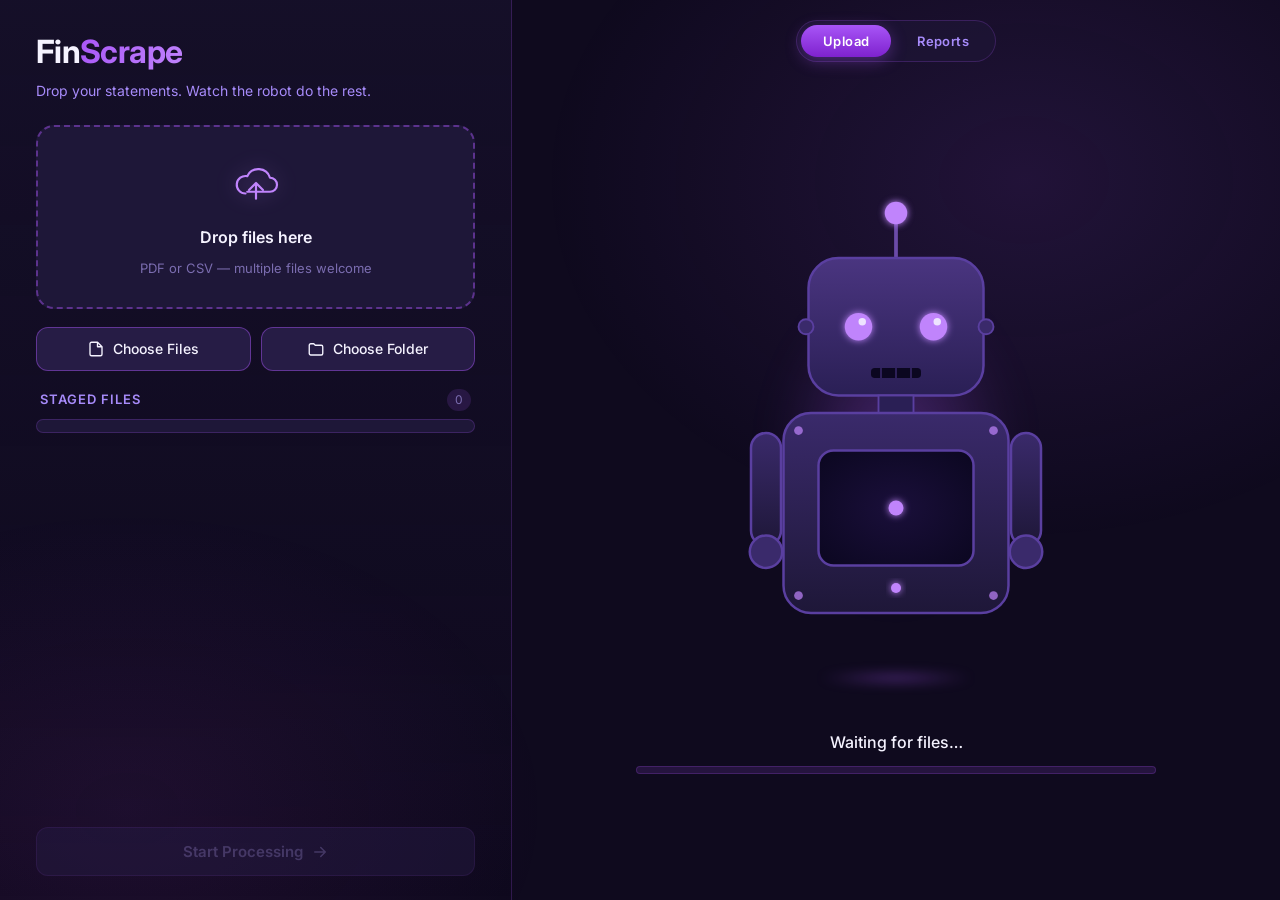
<file: index.html>
<!DOCTYPE html>
<html lang="en">
<head>
  <meta charset="UTF-8" />
  <meta name="viewport" content="width=device-width, initial-scale=1.0" />
  <title>FinScrape — Financial Statement Analyzer</title>
  <link
    href="https://fonts.googleapis.com/css2?family=Inter:wght@400;500;600;700&display=swap"
    rel="stylesheet"
  />
  <link rel="stylesheet" href="styles.css" />
</head>
<body>
  <main class="app">
    <!-- ============================================================
         LEFT COLUMN — file inputs
         ============================================================ -->
    <section class="left-col">
      <header class="app-header">
        <h1 class="app-title">
          <span class="title-mark">Fin</span><span class="title-accent">Scrape</span>
        </h1>
        <p class="app-tagline">Drop your statements. Watch the robot do the rest.</p>
      </header>

      <div
        id="dropZone"
        class="drop-zone"
        role="button"
        tabindex="0"
        aria-label="Drop files here or click to choose"
      >
        <svg class="drop-icon" viewBox="0 0 64 64" aria-hidden="true">
          <path
            d="M20 44a10 10 0 1 1 2-19.8A14 14 0 0 1 48 26a8 8 0 0 1 0 16H22"
            fill="none"
            stroke="currentColor"
            stroke-width="2.5"
            stroke-linecap="round"
            stroke-linejoin="round"
          />
          <path
            d="M32 32v18M24 40l8-8 8 8"
            fill="none"
            stroke="currentColor"
            stroke-width="2.5"
            stroke-linecap="round"
            stroke-linejoin="round"
          />
        </svg>
        <p class="drop-title">Drop files here</p>
        <p class="drop-hint">PDF or CSV — multiple files welcome</p>
      </div>

      <div class="picker-row">
        <button id="chooseFilesBtn" class="btn btn-secondary" type="button">
          <svg viewBox="0 0 24 24" class="btn-icon" aria-hidden="true">
            <path
              d="M14 3H6a2 2 0 0 0-2 2v14a2 2 0 0 0 2 2h12a2 2 0 0 0 2-2V9l-6-6z"
              fill="none"
              stroke="currentColor"
              stroke-width="1.8"
              stroke-linejoin="round"
            />
            <path
              d="M14 3v6h6"
              fill="none"
              stroke="currentColor"
              stroke-width="1.8"
              stroke-linejoin="round"
            />
          </svg>
          Choose Files
        </button>
        <button id="chooseFolderBtn" class="btn btn-secondary" type="button">
          <svg viewBox="0 0 24 24" class="btn-icon" aria-hidden="true">
            <path
              d="M3 7a2 2 0 0 1 2-2h4l2 2h8a2 2 0 0 1 2 2v9a2 2 0 0 1-2 2H5a2 2 0 0 1-2-2V7z"
              fill="none"
              stroke="currentColor"
              stroke-width="1.8"
              stroke-linejoin="round"
            />
          </svg>
          Choose Folder
        </button>
        <input
          id="fileInput"
          type="file"
          multiple
          accept=".pdf,.csv"
          hidden
        />
        <input id="folderInput" type="file" webkitdirectory multiple hidden />
      </div>

      <div id="fileListWrap" class="file-list-wrap" hidden>
        <div class="file-list-header">
          <span class="file-list-title">Staged files</span>
          <span id="fileListCount" class="file-list-count">0</span>
        </div>
        <ul id="fileList" class="file-list" aria-live="polite"></ul>
      </div>

      <button id="startBtn" class="btn btn-primary cta" type="button" disabled>
        <span class="cta-label">Start Processing</span>
        <svg class="cta-arrow" viewBox="0 0 24 24" aria-hidden="true">
          <path
            d="M5 12h14M13 6l6 6-6 6"
            fill="none"
            stroke="currentColor"
            stroke-width="2"
            stroke-linecap="round"
            stroke-linejoin="round"
          />
        </svg>
      </button>
    </section>

    <!-- ============================================================
         RIGHT COLUMN — robot + reports (tab-switched)
         ============================================================ -->
    <section class="right-col">
      <div class="tab-row" role="tablist">
        <button id="tabUpload"  class="tab-btn is-active" role="tab" type="button" aria-selected="true">Upload</button>
        <button id="tabReports" class="tab-btn"           role="tab" type="button" aria-selected="false">Reports</button>
      </div>

      <!-- ====== Upload view (robot) ====== -->
      <div id="viewUpload" class="right-view is-active">
      <div class="robot-stage">
        <div class="robot-glow" aria-hidden="true"></div>

        <!-- Robot SVG. State classes (state-idle, state-uploading, etc.)
             are toggled on the root <svg> by robot.js. -->
        <svg
          id="robot"
          class="robot state-idle"
          viewBox="0 0 320 420"
          xmlns="http://www.w3.org/2000/svg"
          aria-label="Animated robot"
          role="img"
        >
          <defs>
            <linearGradient id="bodyGrad" x1="0" y1="0" x2="0" y2="1">
              <stop offset="0%" stop-color="#3a2a6b" />
              <stop offset="100%" stop-color="#1e1738" />
            </linearGradient>
            <linearGradient id="headGrad" x1="0" y1="0" x2="0" y2="1">
              <stop offset="0%" stop-color="#4a3580" />
              <stop offset="100%" stop-color="#2a1f55" />
            </linearGradient>
            <radialGradient id="screenGrad" cx="0.5" cy="0.5" r="0.7">
              <stop offset="0%" stop-color="#1a0f3a" />
              <stop offset="100%" stop-color="#0b0720" />
            </radialGradient>
            <filter id="softGlow" x="-50%" y="-50%" width="200%" height="200%">
              <feGaussianBlur stdDeviation="3" result="blur" />
              <feMerge>
                <feMergeNode in="blur" />
                <feMergeNode in="SourceGraphic" />
              </feMerge>
            </filter>
          </defs>

          <!-- everything inside this group bobs as a unit -->
          <g class="robot-float">
            <!-- Antenna -->
            <g class="robot-antenna">
              <line
                x1="160"
                y1="62"
                x2="160"
                y2="32"
                stroke="#6b4ba8"
                stroke-width="3"
                stroke-linecap="round"
              />
              <circle
                class="robot-antenna-tip"
                cx="160"
                cy="24"
                r="9"
                fill="#C084FC"
                filter="url(#softGlow)"
              />
            </g>

            <!-- Head -->
            <g class="robot-head">
              <rect
                x="90"
                y="60"
                width="140"
                height="110"
                rx="24"
                fill="url(#headGrad)"
                stroke="#5a3fa0"
                stroke-width="2"
              />
              <!-- ear bolts -->
              <circle cx="88" cy="115" r="6" fill="#3a2a6b" stroke="#5a3fa0" stroke-width="1.5" />
              <circle cx="232" cy="115" r="6" fill="#3a2a6b" stroke="#5a3fa0" stroke-width="1.5" />

              <!-- Eyes: normal -->
              <g class="robot-eyes robot-eyes-normal">
                <circle class="robot-eye robot-eye-left" cx="130" cy="115" r="11" fill="#C084FC" filter="url(#softGlow)" />
                <circle class="robot-eye robot-eye-right" cx="190" cy="115" r="11" fill="#C084FC" filter="url(#softGlow)" />
                <!-- highlights -->
                <circle cx="133" cy="111" r="3" fill="#F5F3FF" opacity="0.85" />
                <circle cx="193" cy="111" r="3" fill="#F5F3FF" opacity="0.85" />
              </g>

              <!-- Eyes: happy (done state) -->
              <g class="robot-eyes robot-eyes-happy" opacity="0">
                <path
                  d="M118 118 Q130 102 142 118"
                  fill="none"
                  stroke="#D946EF"
                  stroke-width="4"
                  stroke-linecap="round"
                  filter="url(#softGlow)"
                />
                <path
                  d="M178 118 Q190 102 202 118"
                  fill="none"
                  stroke="#D946EF"
                  stroke-width="4"
                  stroke-linecap="round"
                  filter="url(#softGlow)"
                />
              </g>

              <!-- Eyes: X (error state) -->
              <g class="robot-eyes robot-eyes-error" opacity="0">
                <g stroke="#F43F5E" stroke-width="4" stroke-linecap="round">
                  <line x1="121" y1="106" x2="139" y2="124" />
                  <line x1="139" y1="106" x2="121" y2="124" />
                  <line x1="181" y1="106" x2="199" y2="124" />
                  <line x1="199" y1="106" x2="181" y2="124" />
                </g>
              </g>

              <!-- mouth: a tiny grille -->
              <g class="robot-mouth">
                <rect x="140" y="148" width="40" height="8" rx="3" fill="#0b0720" />
                <line x1="148" y1="148" x2="148" y2="156" stroke="#3a2a6b" stroke-width="1.2" />
                <line x1="160" y1="148" x2="160" y2="156" stroke="#3a2a6b" stroke-width="1.2" />
                <line x1="172" y1="148" x2="172" y2="156" stroke="#3a2a6b" stroke-width="1.2" />
              </g>
            </g>

            <!-- Neck -->
            <rect x="146" y="170" width="28" height="14" fill="#2a1f55" stroke="#5a3fa0" stroke-width="1.5" />

            <!-- Arms -->
            <g class="robot-arm robot-arm-left">
              <rect x="44" y="200" width="24" height="90" rx="12" fill="url(#bodyGrad)" stroke="#5a3fa0" stroke-width="2" />
              <circle cx="56" cy="295" r="13" fill="#3a2a6b" stroke="#5a3fa0" stroke-width="2" />
            </g>
            <g class="robot-arm robot-arm-right">
              <rect x="252" y="200" width="24" height="90" rx="12" fill="url(#bodyGrad)" stroke="#5a3fa0" stroke-width="2" />
              <circle cx="264" cy="295" r="13" fill="#3a2a6b" stroke="#5a3fa0" stroke-width="2" />
            </g>

            <!-- Body -->
            <g class="robot-body">
              <rect
                x="70"
                y="184"
                width="180"
                height="160"
                rx="22"
                fill="url(#bodyGrad)"
                stroke="#5a3fa0"
                stroke-width="2"
              />
              <!-- shoulder bolts -->
              <circle cx="82" cy="198" r="3.5" fill="#C084FC" opacity="0.7" />
              <circle cx="238" cy="198" r="3.5" fill="#C084FC" opacity="0.7" />
              <circle cx="82" cy="330" r="3.5" fill="#C084FC" opacity="0.7" />
              <circle cx="238" cy="330" r="3.5" fill="#C084FC" opacity="0.7" />

              <!-- Screen frame -->
              <rect
                x="98"
                y="214"
                width="124"
                height="92"
                rx="12"
                fill="url(#screenGrad)"
                stroke="#5a3fa0"
                stroke-width="2"
              />

              <!-- Screen contents (one group per state, toggled via opacity) -->
              <g class="screen-icon screen-idle" opacity="1">
                <!-- soft pulsing dot -->
                <circle cx="160" cy="260" r="6" fill="#C084FC" class="screen-pulse-dot" filter="url(#softGlow)" />
              </g>

              <g class="screen-icon screen-uploading" opacity="0">
                <!-- up arrow -->
                <g class="screen-up-arrow" stroke="#C084FC" stroke-width="4" stroke-linecap="round" stroke-linejoin="round" fill="none" filter="url(#softGlow)">
                  <path d="M160 286 V234" />
                  <path d="M142 252 L160 234 L178 252" />
                </g>
              </g>

              <g class="screen-icon screen-parsing" opacity="0">
                <!-- scanning lines -->
                <g class="screen-scan-lines" fill="#C084FC" filter="url(#softGlow)">
                  <rect x="112" y="232" width="96" height="3" rx="1.5" opacity="0.9" />
                  <rect x="112" y="244" width="72" height="3" rx="1.5" opacity="0.7" />
                  <rect x="112" y="256" width="88" height="3" rx="1.5" opacity="0.85" />
                  <rect x="112" y="268" width="60" height="3" rx="1.5" opacity="0.6" />
                  <rect x="112" y="280" width="80" height="3" rx="1.5" opacity="0.8" />
                </g>
                <!-- moving scan bar -->
                <rect class="screen-scan-bar" x="98" y="214" width="124" height="6" fill="#D946EF" opacity="0.6" filter="url(#softGlow)" />
              </g>

              <g class="screen-icon screen-categorizing" opacity="0">
                <!-- spinning sorter -->
                <g class="screen-spinner" filter="url(#softGlow)">
                  <circle cx="160" cy="260" r="20" fill="none" stroke="#3a2a6b" stroke-width="4" />
                  <path
                    d="M160 240 A20 20 0 0 1 180 260"
                    fill="none"
                    stroke="#C084FC"
                    stroke-width="4"
                    stroke-linecap="round"
                  />
                </g>
                <!-- sort bars below spinner -->
                <g fill="#C084FC" opacity="0.7">
                  <rect x="118" y="290" width="6" height="8" rx="1.5" />
                  <rect x="128" y="288" width="6" height="10" rx="1.5" />
                  <rect x="138" y="284" width="6" height="14" rx="1.5" />
                </g>
              </g>

              <g class="screen-icon screen-done" opacity="0">
                <!-- checkmark -->
                <path
                  class="screen-check"
                  d="M132 262 L154 282 L190 240"
                  fill="none"
                  stroke="#D946EF"
                  stroke-width="6"
                  stroke-linecap="round"
                  stroke-linejoin="round"
                  filter="url(#softGlow)"
                />
              </g>

              <g class="screen-icon screen-error" opacity="0">
                <!-- exclamation -->
                <g filter="url(#softGlow)">
                  <rect x="156" y="230" width="8" height="36" rx="3" fill="#F43F5E" />
                  <circle cx="160" cy="280" r="5" fill="#F43F5E" />
                </g>
              </g>

              <!-- Status LED at bottom of chest -->
              <circle class="robot-status-led" cx="160" cy="324" r="4" fill="#C084FC" filter="url(#softGlow)" />
            </g>
          </g>
        </svg>

        <div class="robot-shadow" aria-hidden="true"></div>
      </div>

      <div class="status-block">
        <p id="statusText" class="status-text">Waiting for files…</p>
        <div class="progress-track" aria-label="Processing progress">
          <div id="progressBar" class="progress-bar" style="width: 0%"></div>
        </div>
      </div>
      </div><!-- /viewUpload -->

      <!-- ====== Reports view ====== -->
      <div id="viewReports" class="right-view reports-view">
        <div class="reports-toolbar">
          <h2 class="reports-title">Reports</h2>
          <div class="reports-actions">
            <button id="reportsRefreshBtn" class="btn btn-secondary btn-compact" type="button">
              <svg viewBox="0 0 24 24" class="btn-icon" aria-hidden="true">
                <path d="M3 12a9 9 0 0 1 15.5-6.3M21 4v5h-5M21 12a9 9 0 0 1-15.5 6.3M3 20v-5h5"
                      fill="none" stroke="currentColor" stroke-width="1.8"
                      stroke-linecap="round" stroke-linejoin="round"/>
              </svg>
              Refresh
            </button>
            <button id="reportsClearBtn" class="btn btn-danger btn-compact" type="button">
              <svg viewBox="0 0 24 24" class="btn-icon" aria-hidden="true">
                <path d="M3 6h18M8 6V4h8v2M6 6l1 15h10l1-15"
                      fill="none" stroke="currentColor" stroke-width="1.8"
                      stroke-linecap="round" stroke-linejoin="round"/>
                <path d="M10 11v5M14 11v5"
                      fill="none" stroke="currentColor" stroke-width="1.8"
                      stroke-linecap="round"/>
              </svg>
              New project
            </button>
            <button id="reportsNarrateBtn" class="btn btn-primary btn-compact" type="button">
              <svg viewBox="0 0 24 24" class="btn-icon" aria-hidden="true">
                <path d="M12 2v3M12 19v3M4.2 4.2l2.1 2.1M17.7 17.7l2.1 2.1M2 12h3M19 12h3M4.2 19.8l2.1-2.1M17.7 6.3l2.1-2.1"
                      fill="none" stroke="currentColor" stroke-width="1.8" stroke-linecap="round"/>
                <circle cx="12" cy="12" r="3.5" fill="none" stroke="currentColor" stroke-width="1.8"/>
              </svg>
              AI summary
            </button>
          </div>
        </div>

        <!-- Empty state -->
        <div id="reportsEmpty" class="reports-empty">
          <p>No data yet. Process some statements on the Upload tab first.</p>
        </div>

        <!-- Loaded report sections -->
        <div id="reportsBody" class="reports-body" hidden>

          <div id="narrationBlock" class="narration-block" hidden>
            <div class="narration-icon" aria-hidden="true">✨</div>
            <p id="narrationText" class="narration-text"></p>
          </div>

          <div class="topline-grid">
            <div class="card topline-card topline-income">
              <div class="card-label">Income</div>
              <div class="card-value" id="toplineIncome">$0</div>
            </div>
            <div class="card topline-card topline-spending">
              <div class="card-label">Spending</div>
              <div class="card-value" id="toplineSpending">$0</div>
            </div>
            <div class="card topline-card topline-net">
              <div class="card-label">Net</div>
              <div class="card-value" id="toplineNet">$0</div>
            </div>
            <div class="card topline-card topline-cat">
              <div class="card-label">Top category</div>
              <div class="card-value card-value-sm" id="toplineTopCat">—</div>
            </div>
          </div>

          <div class="period-line" id="periodLine"></div>

          <!-- Phase 3 — free-text Q&A. Slow on CPU-only Ollama (each
               question is two LLM calls), so the UI sets clear
               expectations and always shows the pandas result even
               when the narration step fails. -->
          <section class="report-section qa-section">
            <h3 class="section-title">Ask a question</h3>
            <form id="qaForm" class="qa-form">
              <input
                id="qaInput"
                class="qa-input"
                type="text"
                autocomplete="off"
                placeholder='e.g. "How much did I spend on dining last month?"'
              />
              <button id="qaBtn" class="btn btn-primary btn-compact qa-btn" type="submit">
                Ask
              </button>
            </form>
            <div class="qa-examples">
              <button class="qa-example" type="button" data-q="How much did I spend on groceries this year?">Groceries this year</button>
              <button class="qa-example" type="button" data-q="Top 5 merchants this year">Top 5 merchants</button>
              <button class="qa-example" type="button" data-q="What's my net cashflow for last month?">Net last month</button>
              <button class="qa-example" type="button" data-q="How much do I spend on subscriptions per month on average?">Avg subscriptions</button>
            </div>
            <div id="qaThinking" class="qa-thinking" hidden>
              <span class="qa-spinner" aria-hidden="true"></span>
              <span id="qaThinkingText">Asking Ollama… this can take a few minutes on a CPU-only system.</span>
            </div>
            <div id="qaAnswer" class="qa-answer" hidden>
              <p id="qaNarration" class="qa-narration"></p>
              <div id="qaResult" class="qa-result"></div>
              <details class="qa-debug">
                <summary>Show filter the LLM used</summary>
                <pre id="qaSpec" class="qa-spec"></pre>
              </details>
            </div>
          </section>

          <section class="report-section">
            <h3 class="section-title">Monthly trend</h3>
            <ul id="trendList" class="trend-list"></ul>
          </section>

          <section class="report-section">
            <h3 class="section-title">Spending by category</h3>
            <ul id="categoryList" class="bar-list"></ul>
          </section>

          <section class="report-section">
            <h3 class="section-title">Top merchants</h3>
            <ul id="merchantList" class="merchant-list"></ul>
          </section>
        </div>
      </div><!-- /viewReports -->
    </section>
  </main>

  <script src="robot.js"></script>
  <script src="app.js"></script>
  <script src="reports.js"></script>
</body>
</html>
</file>
<file: styles.css>
/* ============================================================
   FinScrape — styles
   Organized top→bottom: tokens, base, layout, left col, right col,
   robot animations, responsive.
   ============================================================ */

/* ---------- Design tokens ---------- */
:root {
  /* palette */
  --bg: #0F0A1E;
  --bg-2: #13102A;
  --surface: #1E1738;
  --surface-2: #261c45;
  --border: rgba(168, 85, 247, 0.22);
  --border-strong: rgba(168, 85, 247, 0.45);

  --primary: #A855F7;
  --primary-deep: #7e22ce;
  --primary-soft: rgba(168, 85, 247, 0.15);
  --secondary: #C084FC;
  --success: #D946EF;
  --error: #F43F5E;

  --text: #F5F3FF;
  --text-muted: #A78BFA;
  --text-dim: #7b6db0;

  /* effects */
  --glow-sm: 0 0 12px rgba(192, 132, 252, 0.35);
  --glow-md: 0 0 22px rgba(168, 85, 247, 0.45);
  --glow-lg: 0 0 40px rgba(168, 85, 247, 0.55);

  /* radii / spacing */
  --r-sm: 8px;
  --r-md: 12px;
  --r-lg: 18px;
  --r-xl: 24px;

  /* typography */
  --font: 'Inter', system-ui, -apple-system, Segoe UI, Roboto, sans-serif;
}

/* ---------- Base ---------- */
* {
  box-sizing: border-box;
}

html, body {
  margin: 0;
  padding: 0;
  height: 100%;
  background: var(--bg);
  color: var(--text);
  font-family: var(--font);
  font-size: 15px;
  line-height: 1.5;
  -webkit-font-smoothing: antialiased;
  text-rendering: optimizeLegibility;
}

/* Soft ambient purple wash behind everything */
body::before {
  content: '';
  position: fixed;
  inset: 0;
  background:
    radial-gradient(800px 600px at 80% 20%, rgba(168, 85, 247, 0.12), transparent 60%),
    radial-gradient(700px 500px at 10% 90%, rgba(217, 70, 239, 0.08), transparent 60%);
  pointer-events: none;
  z-index: 0;
}

button {
  font-family: inherit;
  font-size: inherit;
  color: inherit;
  cursor: pointer;
}

/* ---------- Layout ---------- */
.app {
  position: relative;
  z-index: 1;
  display: flex;
  /* Lock the shell to the viewport on desktop. Each column scrolls
     internally if its content (long file list, tall robot stage on a
     short laptop) outgrows the available space — otherwise the CTA
     and the robot shadow can sit below the fold. */
  height: 100vh;
  width: 100%;
  overflow: hidden;
}

.left-col {
  flex: 0 0 40%;
  display: flex;
  flex-direction: column;
  gap: 18px;
  padding: 28px 36px 24px;
  border-right: 1px solid var(--border);
  background: linear-gradient(180deg, rgba(30, 23, 56, 0.4), rgba(15, 10, 30, 0.0));
  overflow-y: auto;
  min-height: 0;          /* allow shrinking inside flex parent */
  scrollbar-width: thin;
  scrollbar-color: rgba(168, 85, 247, 0.3) transparent;
}
.left-col::-webkit-scrollbar { width: 8px; }
.left-col::-webkit-scrollbar-track { background: transparent; }
.left-col::-webkit-scrollbar-thumb {
  background: rgba(168, 85, 247, 0.25);
  border-radius: 999px;
}

.right-col {
  flex: 1 1 60%;
  display: flex;
  flex-direction: column;
  align-items: stretch;
  gap: 18px;
  padding: 20px 28px 24px;
  overflow-y: auto;
  min-height: 0;
}

/* ---------- Tabs ---------- */
.tab-row {
  display: flex;
  gap: 4px;
  padding: 4px;
  background: rgba(30, 23, 56, 0.6);
  border: 1px solid var(--border);
  border-radius: 999px;
  align-self: center;
}
.tab-btn {
  appearance: none;
  border: 0;
  background: transparent;
  color: var(--text-muted);
  padding: 8px 22px;
  font-size: 13px;
  font-weight: 600;
  letter-spacing: 0.03em;
  border-radius: 999px;
  transition: all 180ms ease;
}
.tab-btn:hover { color: var(--text); }
.tab-btn.is-active {
  background: linear-gradient(180deg, var(--primary), var(--primary-deep));
  color: #fff;
  box-shadow: 0 4px 16px rgba(168, 85, 247, 0.35);
}

.right-view { display: none; flex: 1 1 auto; flex-direction: column; align-items: center; justify-content: center; gap: 22px; min-height: 0; }
.right-view.is-active { display: flex; }

/* ---------- Reports view ---------- */
.reports-view.is-active {
  align-items: stretch;
  justify-content: flex-start;
  width: 100%;
  max-width: 760px;
  margin: 0 auto;
}

.reports-toolbar {
  display: flex;
  align-items: center;
  justify-content: space-between;
  width: 100%;
  gap: 12px;
}
.reports-title {
  margin: 0;
  font-size: 22px;
  font-weight: 700;
  letter-spacing: -0.01em;
  color: var(--text);
}
.reports-actions { display: flex; gap: 8px; }
.btn-compact { padding: 8px 14px; font-size: 13px; }

.reports-empty {
  color: var(--text-muted);
  text-align: center;
  padding: 48px 20px;
  border: 1px dashed var(--border);
  border-radius: var(--r-lg);
  background: var(--surface);
}
.reports-empty p { margin: 0; }

.reports-body { display: flex; flex-direction: column; gap: 22px; width: 100%; }

/* AI narration card */
.narration-block {
  display: grid;
  grid-template-columns: 28px 1fr;
  gap: 12px;
  align-items: start;
  padding: 14px 16px;
  background: linear-gradient(180deg, rgba(168, 85, 247, 0.12), rgba(217, 70, 239, 0.06));
  border: 1px solid var(--border-strong);
  border-radius: var(--r-lg);
  box-shadow: var(--glow-sm);
}
.narration-icon { font-size: 18px; line-height: 1.4; }
.narration-text {
  margin: 0;
  font-size: 14px;
  line-height: 1.55;
  color: var(--text);
}

/* Topline cards */
.topline-grid {
  display: grid;
  grid-template-columns: repeat(4, 1fr);
  gap: 12px;
}
.card {
  background: var(--surface);
  border: 1px solid var(--border);
  border-radius: var(--r-md);
  padding: 14px 16px;
  display: flex;
  flex-direction: column;
  gap: 4px;
}
.card-label {
  font-size: 11px;
  text-transform: uppercase;
  letter-spacing: 0.08em;
  color: var(--text-muted);
  font-weight: 600;
}
.card-value {
  font-size: 22px;
  font-weight: 700;
  color: var(--text);
  letter-spacing: -0.01em;
}
.card-value-sm { font-size: 16px; }
.topline-income .card-value { color: var(--success); }
.topline-spending .card-value { color: #fda4af; }
.topline-net .card-value.is-positive { color: var(--success); }
.topline-net .card-value.is-negative { color: var(--error); }

.period-line {
  font-size: 12px;
  color: var(--text-dim);
  text-align: center;
  margin-top: -8px;
}

.report-section {
  display: flex;
  flex-direction: column;
  gap: 10px;
}
.section-title {
  margin: 0;
  font-size: 13px;
  text-transform: uppercase;
  letter-spacing: 0.08em;
  color: var(--text-muted);
  font-weight: 600;
}

/* Monthly trend */
.trend-list {
  list-style: none;
  margin: 0;
  padding: 0;
  display: flex;
  flex-direction: column;
  gap: 4px;
}
.trend-row {
  display: grid;
  grid-template-columns: 80px 1fr 1fr 1fr;
  align-items: center;
  gap: 12px;
  padding: 10px 14px;
  background: var(--surface);
  border: 1px solid transparent;
  border-radius: var(--r-md);
  font-size: 13px;
}
.trend-row:hover { border-color: var(--border); }
.trend-row .trend-month { font-weight: 600; color: var(--text); }
.trend-row .trend-num { text-align: right; font-variant-numeric: tabular-nums; }
.trend-num.is-positive { color: var(--success); }
.trend-num.is-negative { color: var(--error); }

/* Category bar list */
.bar-list { list-style: none; margin: 0; padding: 0; display: flex; flex-direction: column; gap: 6px; }
.bar-row {
  display: grid;
  grid-template-columns: 1fr 110px;
  align-items: center;
  gap: 12px;
  padding: 10px 14px;
  background: var(--surface);
  border-radius: var(--r-md);
  border: 1px solid transparent;
  position: relative;
  overflow: hidden;
}
.bar-row::before {
  content: '';
  position: absolute;
  inset: 0;
  background: linear-gradient(90deg, rgba(168, 85, 247, 0.18), rgba(192, 132, 252, 0.05));
  width: var(--bar-fill, 0%);
  z-index: 0;
  border-radius: inherit;
  transition: width 400ms ease;
}
.bar-row > * { position: relative; z-index: 1; }
.bar-label { font-size: 13px; color: var(--text); display: flex; align-items: center; gap: 8px; }
.bar-label .bar-count { color: var(--text-dim); font-size: 11px; }
.bar-amount { font-size: 13px; text-align: right; font-variant-numeric: tabular-nums; color: var(--text); font-weight: 600; }

/* ---------- Q&A (Phase 3) ---------- */
.qa-section { gap: 8px; }

.qa-form {
  display: grid;
  grid-template-columns: 1fr auto;
  gap: 8px;
  align-items: stretch;
}

.qa-input {
  width: 100%;
  padding: 12px 14px;
  font-size: 14px;
  font-family: inherit;
  color: var(--text);
  background: var(--surface);
  border: 1px solid var(--border-strong);
  border-radius: var(--r-md);
  outline: none;
  transition: border-color 200ms ease, box-shadow 200ms ease;
}
.qa-input::placeholder { color: var(--text-dim); }
.qa-input:focus {
  border-color: var(--secondary);
  box-shadow: var(--glow-sm);
}

.qa-btn { white-space: nowrap; }

.qa-examples {
  display: flex;
  flex-wrap: wrap;
  gap: 6px;
  margin-top: 2px;
}
.qa-example {
  appearance: none;
  border: 1px solid var(--border);
  background: rgba(168, 85, 247, 0.06);
  color: var(--text-muted);
  font-size: 12px;
  padding: 5px 12px;
  border-radius: 999px;
  cursor: pointer;
  transition: all 160ms ease;
  font-family: inherit;
}
.qa-example:hover {
  border-color: var(--primary);
  color: var(--text);
  background: rgba(168, 85, 247, 0.14);
}

.qa-thinking {
  display: flex;
  align-items: center;
  gap: 10px;
  padding: 12px 14px;
  background: var(--surface);
  border: 1px solid var(--border);
  border-radius: var(--r-md);
  color: var(--text-muted);
  font-size: 13px;
}
.qa-spinner {
  width: 14px;
  height: 14px;
  border-radius: 50%;
  border: 2px solid rgba(168, 85, 247, 0.25);
  border-top-color: var(--secondary);
  animation: qaSpin 0.9s linear infinite;
  flex-shrink: 0;
}
@keyframes qaSpin { to { transform: rotate(360deg); } }

.qa-answer {
  display: flex;
  flex-direction: column;
  gap: 10px;
  padding: 14px 16px;
  background: linear-gradient(180deg, rgba(168, 85, 247, 0.10), rgba(217, 70, 239, 0.04));
  border: 1px solid var(--border-strong);
  border-radius: var(--r-lg);
  box-shadow: var(--glow-sm);
}

.qa-narration {
  margin: 0;
  font-size: 14px;
  line-height: 1.55;
  color: var(--text);
}
.qa-narration.is-error { color: var(--error); }

.qa-result {
  font-size: 13px;
  color: var(--text-muted);
}
.qa-result-scalar {
  font-size: 26px;
  font-weight: 700;
  color: var(--secondary);
  letter-spacing: -0.01em;
}
.qa-result-meta { font-size: 11px; color: var(--text-dim); margin-top: 4px; }

.qa-result ul {
  list-style: none;
  margin: 6px 0 0;
  padding: 0;
  display: flex;
  flex-direction: column;
  gap: 4px;
}
.qa-result li {
  display: grid;
  grid-template-columns: 1fr auto;
  align-items: center;
  gap: 12px;
  padding: 6px 10px;
  background: rgba(15, 10, 30, 0.4);
  border-radius: 8px;
  font-size: 13px;
  color: var(--text);
}
.qa-result li span:last-child {
  font-variant-numeric: tabular-nums;
  font-weight: 600;
}

.qa-debug summary {
  cursor: pointer;
  font-size: 11px;
  color: var(--text-dim);
  text-transform: uppercase;
  letter-spacing: 0.06em;
  list-style: none;
}
.qa-debug summary::-webkit-details-marker { display: none; }
.qa-debug summary:hover { color: var(--text-muted); }
.qa-spec {
  margin: 6px 0 0;
  padding: 8px 10px;
  background: rgba(15, 10, 30, 0.6);
  border: 1px solid var(--border);
  border-radius: 8px;
  font-size: 11px;
  color: var(--text-muted);
  overflow-x: auto;
  font-family: 'SFMono-Regular', Consolas, monospace;
}

/* Merchant list */
.merchant-list { list-style: none; margin: 0; padding: 0; display: flex; flex-direction: column; gap: 6px; }
.merchant-row {
  display: grid;
  grid-template-columns: 1fr auto;
  gap: 12px;
  align-items: center;
  padding: 10px 14px;
  background: var(--surface);
  border-radius: var(--r-md);
  font-size: 13px;
}
.merchant-row .merchant-name {
  color: var(--text);
  white-space: nowrap;
  overflow: hidden;
  text-overflow: ellipsis;
}
.merchant-row .merchant-meta { color: var(--text-dim); font-size: 11px; margin-top: 2px; }
.merchant-amount { font-variant-numeric: tabular-nums; font-weight: 600; color: var(--text); }

/* ---------- Left column: header ---------- */
.app-header {
  margin-bottom: 6px;
}

.app-title {
  margin: 0;
  font-size: 32px;
  font-weight: 700;
  letter-spacing: -0.02em;
}
.title-mark {
  color: var(--text);
}
.title-accent {
  background: linear-gradient(120deg, var(--primary), var(--secondary));
  -webkit-background-clip: text;
  background-clip: text;
  color: transparent;
}

.app-tagline {
  margin: 4px 0 0;
  color: var(--text-muted);
  font-size: 14px;
}

/* ---------- Left column: drop zone ---------- */
.drop-zone {
  position: relative;
  display: flex;
  flex-direction: column;
  align-items: center;
  justify-content: center;
  gap: 10px;
  min-height: 180px;
  padding: 28px 18px;
  background: var(--surface);
  border: 2px dashed var(--border-strong);
  border-radius: var(--r-lg);
  color: var(--text-muted);
  text-align: center;
  transition: background 200ms ease, border-color 200ms ease, transform 200ms ease, box-shadow 200ms ease;
  outline: none;
}

.drop-zone:focus-visible {
  border-color: var(--primary);
  box-shadow: var(--glow-md);
}

.drop-zone.dragover {
  background: linear-gradient(180deg, rgba(168, 85, 247, 0.16), rgba(168, 85, 247, 0.06));
  border-color: var(--secondary);
  color: var(--text);
  transform: translateY(-1px);
  box-shadow: var(--glow-md);
}

.drop-icon {
  width: 56px;
  height: 56px;
  color: var(--secondary);
  filter: drop-shadow(0 0 10px rgba(192, 132, 252, 0.35));
  transition: transform 200ms ease;
}

.drop-zone.dragover .drop-icon {
  transform: translateY(-4px) scale(1.05);
}

.drop-title {
  margin: 4px 0 0;
  color: var(--text);
  font-size: 16px;
  font-weight: 600;
}

.drop-hint {
  margin: 0;
  font-size: 13px;
  color: var(--text-dim);
}

/* ---------- Left column: picker row ---------- */
.picker-row {
  display: grid;
  grid-template-columns: 1fr 1fr;
  gap: 10px;
}

.btn {
  display: inline-flex;
  align-items: center;
  justify-content: center;
  gap: 8px;
  padding: 12px 16px;
  border-radius: var(--r-md);
  border: 1px solid var(--border-strong);
  background: var(--surface-2);
  color: var(--text);
  font-weight: 500;
  font-size: 14px;
  transition: transform 150ms ease, box-shadow 200ms ease, background 200ms ease, border-color 200ms ease;
}

.btn:hover {
  background: #2e2256;
  border-color: var(--primary);
  box-shadow: var(--glow-sm);
}
.btn:active {
  transform: translateY(1px);
}

.btn-icon {
  width: 18px;
  height: 18px;
  flex-shrink: 0;
}

.btn-primary {
  background: linear-gradient(180deg, var(--primary), var(--primary-deep));
  border: 1px solid rgba(255, 255, 255, 0.08);
  color: #fff;
  font-weight: 600;
  padding: 14px 18px;
  font-size: 15px;
}

.btn-primary:hover:not(:disabled) {
  box-shadow: 0 0 0 1px rgba(192, 132, 252, 0.4), 0 8px 28px rgba(168, 85, 247, 0.45);
  filter: brightness(1.05);
}

.btn-primary:disabled {
  opacity: 0.45;
  cursor: not-allowed;
  background: var(--surface-2);
  border: 1px solid var(--border);
  color: var(--text-dim);
  box-shadow: none;
  filter: none;
}

.btn-danger {
  background: rgba(244, 63, 94, 0.08);
  border-color: rgba(244, 63, 94, 0.42);
  color: #fecdd3;
}

.btn-danger:hover:not(:disabled) {
  background: rgba(244, 63, 94, 0.16);
  border-color: var(--error);
  box-shadow: 0 0 0 1px rgba(244, 63, 94, 0.25), 0 8px 24px rgba(244, 63, 94, 0.16);
}

.btn-danger:disabled {
  opacity: 0.5;
  cursor: not-allowed;
  box-shadow: none;
}

/* ---------- Left column: staged files ---------- */
.file-list-wrap {
  display: flex;
  flex-direction: column;
  gap: 8px;
  min-height: 0;
}

.file-list-header {
  display: flex;
  align-items: center;
  justify-content: space-between;
  padding: 0 4px;
}

.file-list-title {
  font-size: 13px;
  text-transform: uppercase;
  letter-spacing: 0.08em;
  color: var(--text-muted);
  font-weight: 600;
}
.file-list-count {
  font-size: 12px;
  color: var(--text-dim);
  padding: 2px 8px;
  border-radius: 999px;
  background: var(--primary-soft);
}

.file-list {
  list-style: none;
  margin: 0;
  padding: 6px;
  max-height: 240px;
  overflow-y: auto;
  background: var(--surface);
  border: 1px solid var(--border);
  border-radius: var(--r-md);
  display: flex;
  flex-direction: column;
  gap: 6px;
}

.file-list::-webkit-scrollbar { width: 8px; }
.file-list::-webkit-scrollbar-track { background: transparent; }
.file-list::-webkit-scrollbar-thumb {
  background: rgba(168, 85, 247, 0.25);
  border-radius: 999px;
}

.file-row {
  display: grid;
  grid-template-columns: 32px 1fr auto 28px;
  align-items: center;
  gap: 10px;
  padding: 8px 10px;
  border-radius: 10px;
  background: var(--surface-2);
  border: 1px solid transparent;
  animation: fileSlideIn 220ms ease both;
}

.file-row:hover {
  border-color: var(--border);
}

.file-icon {
  width: 28px;
  height: 28px;
  border-radius: 7px;
  display: flex;
  align-items: center;
  justify-content: center;
  font-size: 10px;
  font-weight: 700;
  letter-spacing: 0.04em;
  color: #fff;
}
.file-icon.pdf  { background: linear-gradient(180deg, #ef4444, #b91c1c); }
.file-icon.csv  { background: linear-gradient(180deg, #22c55e, #15803d); }
.file-icon.xlsx { background: linear-gradient(180deg, #16a34a, #166534); }
.file-icon.xls  { background: linear-gradient(180deg, #16a34a, #166534); }
.file-icon.other { background: linear-gradient(180deg, #6366f1, #4338ca); }

.file-name {
  font-size: 14px;
  color: var(--text);
  white-space: nowrap;
  overflow: hidden;
  text-overflow: ellipsis;
}

.file-size {
  font-size: 12px;
  color: var(--text-dim);
  white-space: nowrap;
}

.file-remove {
  width: 26px;
  height: 26px;
  border-radius: 7px;
  background: transparent;
  border: 1px solid transparent;
  color: var(--text-muted);
  display: flex;
  align-items: center;
  justify-content: center;
  transition: all 150ms ease;
}
.file-remove:hover {
  background: rgba(244, 63, 94, 0.12);
  border-color: rgba(244, 63, 94, 0.4);
  color: var(--error);
}
.file-remove svg {
  width: 14px;
  height: 14px;
}

@keyframes fileSlideIn {
  from { opacity: 0; transform: translateY(-4px); }
  to   { opacity: 1; transform: translateY(0); }
}

/* ---------- Left column: CTA ---------- */
.cta {
  margin-top: auto;
  position: relative;
  overflow: hidden;
}

.cta-arrow {
  width: 18px;
  height: 18px;
  transition: transform 200ms ease;
}
.cta:hover:not(:disabled) .cta-arrow {
  transform: translateX(3px);
}

/* gently pulse when active to draw attention */
.cta:not(:disabled) {
  animation: ctaPulse 2.4s ease-in-out infinite;
}
@keyframes ctaPulse {
  0%, 100% { box-shadow: 0 0 0 0 rgba(168, 85, 247, 0.0), 0 6px 20px rgba(168, 85, 247, 0.25); }
  50%      { box-shadow: 0 0 0 6px rgba(168, 85, 247, 0.08), 0 8px 28px rgba(168, 85, 247, 0.45); }
}

/* While processing, suppress the pulse */
.cta.processing {
  animation: none;
  opacity: 0.7;
  cursor: progress;
}

/* ============================================================
   RIGHT COLUMN — robot
   ============================================================ */
.robot-stage {
  position: relative;
  width: 100%;
  /* Tuned so the full robot + shadow fits inside a 720-ish-px viewport
     (typical laptop after the browser chrome) alongside the status block
     and progress bar. */
  max-width: 400px;
  max-height: 70vh;
  aspect-ratio: 320 / 420;
  display: flex;
  align-items: center;
  justify-content: center;
}

/* Soft glow behind robot, pulses with active states */
.robot-glow {
  position: absolute;
  inset: 8%;
  background: radial-gradient(closest-side, rgba(168, 85, 247, 0.35), transparent 70%);
  filter: blur(20px);
  z-index: 0;
  transition: opacity 400ms ease;
  animation: glowBreathe 5s ease-in-out infinite;
}
@keyframes glowBreathe {
  0%, 100% { opacity: 0.55; transform: scale(1); }
  50%      { opacity: 0.85; transform: scale(1.04); }
}

.robot-shadow {
  position: absolute;
  bottom: 4%;
  left: 50%;
  transform: translateX(-50%);
  width: 56%;
  height: 18px;
  background: radial-gradient(closest-side, rgba(168, 85, 247, 0.45), transparent 70%);
  filter: blur(6px);
  z-index: 0;
  animation: shadowPulse 3.2s ease-in-out infinite;
}
@keyframes shadowPulse {
  0%, 100% { transform: translateX(-50%) scaleX(1);   opacity: 0.7; }
  50%      { transform: translateX(-50%) scaleX(0.88); opacity: 0.45; }
}

.robot {
  position: relative;
  z-index: 1;
  width: 100%;
  height: 100%;
  overflow: visible;
}

/* ---------- Robot: shared base animations ---------- */
/* The whole robot floats. Cadence changes per state. */
.robot .robot-float {
  transform-origin: 160px 220px;
  animation: floatBob 3.2s ease-in-out infinite;
}

@keyframes floatBob {
  0%, 100% { transform: translateY(0); }
  50%      { transform: translateY(-8px); }
}

/* Antenna tip — always has at least a soft pulse */
.robot .robot-antenna-tip {
  transform-origin: 160px 24px;
  animation: tipPulse 2.4s ease-in-out infinite;
}
@keyframes tipPulse {
  0%, 100% { fill: #C084FC; r: 9; opacity: 0.85; }
  50%      { fill: #E9D5FF; r: 10.5; opacity: 1; }
}

/* Status LED slow pulse */
.robot .robot-status-led {
  animation: ledPulse 2s ease-in-out infinite;
}
@keyframes ledPulse {
  0%, 100% { opacity: 0.6; }
  50%      { opacity: 1; }
}

/* ---------- Robot: eyes ---------- */
.robot .robot-eye {
  transform-origin: center;
  transform-box: fill-box;
  animation: eyeBlink 5.5s ease-in-out infinite;
}
.robot .robot-eye-right { animation-delay: 0.05s; }

@keyframes eyeBlink {
  0%, 92%, 100% { transform: scaleY(1); }
  95%           { transform: scaleY(0.1); }
  97%           { transform: scaleY(1); }
}

/* ---------- State: idle ---------- */
/* default animations — nothing extra needed */

/* ---------- State: uploading ---------- */
.robot.state-uploading .robot-arm-left {
  animation: armReceiveL 1.2s ease-in-out infinite;
  transform-origin: 56px 200px;
}
.robot.state-uploading .robot-arm-right {
  animation: armReceiveR 1.2s ease-in-out infinite;
  transform-origin: 264px 200px;
}
@keyframes armReceiveL {
  0%, 100% { transform: rotate(0deg) translateY(0); }
  50%      { transform: rotate(-14deg) translateY(-6px); }
}
@keyframes armReceiveR {
  0%, 100% { transform: rotate(0deg) translateY(0); }
  50%      { transform: rotate(14deg) translateY(-6px); }
}

.robot.state-uploading .robot-float { animation-duration: 2.2s; }

.robot.state-uploading .screen-up-arrow {
  animation: upArrowMove 1.2s ease-in-out infinite;
}
@keyframes upArrowMove {
  0%, 100% { transform: translateY(4px); opacity: 0.6; }
  50%      { transform: translateY(-4px); opacity: 1; }
}

/* ---------- State: parsing ---------- */
.robot.state-parsing .robot-head {
  transform-origin: 160px 165px;
  animation: headTilt 1.8s ease-in-out infinite;
}
@keyframes headTilt {
  0%, 100% { transform: rotate(-4deg); }
  50%      { transform: rotate(4deg); }
}

.robot.state-parsing .robot-eye {
  /* override blink with scanning motion */
  animation: eyeScan 1.4s ease-in-out infinite;
}
@keyframes eyeScan {
  0%, 100% { transform: translateX(-3px); }
  50%      { transform: translateX(3px); }
}

.robot.state-parsing .screen-scan-bar {
  animation: scanBar 1.4s linear infinite;
}
@keyframes scanBar {
  0%   { transform: translateY(0); opacity: 0.7; }
  50%  { opacity: 0.4; }
  100% { transform: translateY(86px); opacity: 0.7; }
}

.robot.state-parsing .robot-float { animation-duration: 2.4s; }

/* ---------- State: categorizing ---------- */
.robot.state-categorizing .robot-float {
  animation: floatBob 1.4s ease-in-out infinite;
}

.robot.state-categorizing .robot-antenna-tip {
  animation: tipPulse 0.7s ease-in-out infinite;
  fill: #E9D5FF;
}

.robot.state-categorizing .screen-spinner {
  transform-origin: 160px 260px;
  transform-box: view-box;
  animation: spin 0.9s linear infinite;
}
@keyframes spin {
  to { transform: rotate(360deg); }
}

.robot.state-categorizing .robot-arm-left {
  transform-origin: 56px 200px;
  animation: armBusyL 0.6s ease-in-out infinite;
}
.robot.state-categorizing .robot-arm-right {
  transform-origin: 264px 200px;
  animation: armBusyR 0.6s ease-in-out infinite;
}
@keyframes armBusyL {
  0%, 100% { transform: rotate(0deg); }
  50%      { transform: rotate(-8deg); }
}
@keyframes armBusyR {
  0%, 100% { transform: rotate(0deg); }
  50%      { transform: rotate(8deg); }
}

/* ---------- State: done ---------- */
.robot.state-done .robot-float { animation: floatBob 2.6s ease-in-out infinite; }

/* Pivot at the SHOULDER (top of the arm) so the hand swings up.
   135° CW = up-and-outward for the left arm; -135° mirrors for the right. */
.robot.state-done .robot-arm-left {
  transform-origin: 56px 200px;
  animation: armCelebrateL 1.4s ease-in-out infinite;
}
.robot.state-done .robot-arm-right {
  transform-origin: 264px 200px;
  animation: armCelebrateR 1.4s ease-in-out infinite;
}
@keyframes armCelebrateL {
  0%, 100% { transform: rotate(135deg); }
  50%      { transform: rotate(150deg); }
}
@keyframes armCelebrateR {
  0%, 100% { transform: rotate(-135deg); }
  50%      { transform: rotate(-150deg); }
}

.robot.state-done .robot-eyes-normal { opacity: 0; }
.robot.state-done .robot-eyes-happy  { opacity: 1; }

.robot.state-done .robot-antenna-tip {
  animation: tipBurst 1.5s ease-in-out infinite;
  fill: #D946EF;
}
@keyframes tipBurst {
  0%, 100% { r: 10; opacity: 1; }
  20%      { r: 14; opacity: 1; }
  40%      { r: 9;  opacity: 0.7; }
}

.robot.state-done .screen-check {
  stroke-dasharray: 120;
  stroke-dashoffset: 120;
  animation: drawCheck 0.6s ease-out forwards;
}
@keyframes drawCheck {
  to { stroke-dashoffset: 0; }
}

/* ---------- State: error ---------- */
.robot.state-error .robot-float {
  animation: errorSlump 2.4s ease-in-out infinite;
}
@keyframes errorSlump {
  0%, 100% { transform: translateY(6px) rotate(-1.5deg); }
  50%      { transform: translateY(8px) rotate(-1.5deg); }
}

.robot.state-error .robot-eyes-normal { opacity: 0; }
.robot.state-error .robot-eyes-error  { opacity: 1; }

.robot.state-error .robot-antenna-tip {
  fill: #F43F5E;
  animation: tipPulse 1.8s ease-in-out infinite;
}

.robot.state-error .robot-status-led {
  fill: #F43F5E;
}

/* ---------- Screen icon swap ---------- */
/* Default all screens hidden, show the matching one */
.robot .screen-icon { transition: opacity 240ms ease; }

.robot.state-idle         .screen-idle,
.robot.state-uploading    .screen-uploading,
.robot.state-parsing      .screen-parsing,
.robot.state-categorizing .screen-categorizing,
.robot.state-done         .screen-done,
.robot.state-error        .screen-error {
  opacity: 1;
}

.robot:not(.state-idle)         .screen-idle,
.robot:not(.state-uploading)    .screen-uploading,
.robot:not(.state-parsing)      .screen-parsing,
.robot:not(.state-categorizing) .screen-categorizing,
.robot:not(.state-done)         .screen-done,
.robot:not(.state-error)        .screen-error {
  opacity: 0;
}

.robot .screen-pulse-dot {
  transform-origin: 160px 260px;
  transform-box: view-box;
  animation: pulseDot 2.4s ease-in-out infinite;
}
@keyframes pulseDot {
  0%, 100% { transform: scale(1);   opacity: 0.7; }
  50%      { transform: scale(1.6); opacity: 1; }
}

/* ---------- Status text + progress ---------- */
.status-block {
  width: 100%;
  max-width: 520px;
  display: flex;
  flex-direction: column;
  gap: 12px;
}

.status-text {
  margin: 0;
  text-align: center;
  font-size: 16px;
  color: var(--text);
  font-weight: 500;
  min-height: 1.4em;
  transition: color 200ms ease;
}
.status-text.is-error  { color: var(--error); }
.status-text.is-done   { color: var(--success); }

.progress-track {
  width: 100%;
  height: 8px;
  background: rgba(168, 85, 247, 0.15);
  border-radius: 999px;
  overflow: hidden;
  border: 1px solid var(--border);
}

.progress-bar {
  height: 100%;
  width: 0%;
  background: linear-gradient(90deg, var(--primary), var(--secondary));
  border-radius: inherit;
  transition: width 240ms ease;
  box-shadow: 0 0 14px rgba(192, 132, 252, 0.55);
}

.progress-bar.is-error {
  background: linear-gradient(90deg, var(--error), #fb7185);
  box-shadow: 0 0 14px rgba(244, 63, 94, 0.5);
}

/* ============================================================
   RESPONSIVE
   ============================================================ */
@media (max-width: 768px) {
  /* On mobile the two columns stack — let the page scroll naturally
     instead of constraining each column to a viewport slice. */
  .app {
    flex-direction: column;
    height: auto;
    min-height: 100vh;
    overflow: visible;
  }
  .left-col,
  .right-col {
    overflow-y: visible;
    min-height: 0;
  }
  .right-col {
    order: -1; /* robot on top */
    flex: 0 0 auto;
    padding: 24px 20px 8px;
    gap: 18px;
  }
  .left-col {
    flex: 1 1 auto;
    width: 100%;
    border-right: none;
    border-top: 1px solid var(--border);
    padding: 20px;
  }
  .robot-stage {
    max-width: 240px;
    max-height: none;
  }
  .app-title { font-size: 26px; }
}

@media (prefers-reduced-motion: reduce) {
  *, *::before, *::after {
    animation-duration: 0.001ms !important;
    animation-iteration-count: 1 !important;
    transition-duration: 0.001ms !important;
  }
}
</file>
